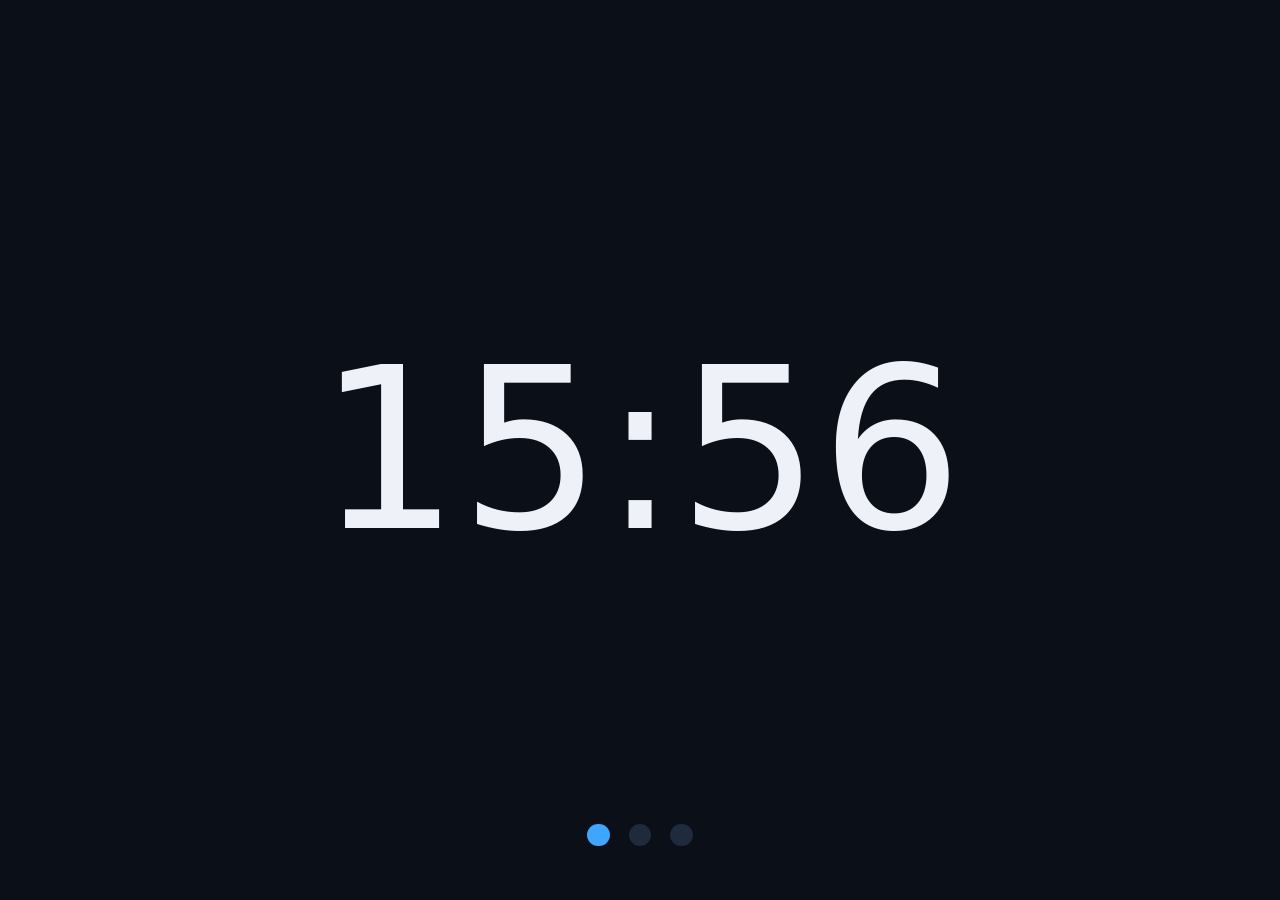
<file: hub/web/apps/relogio.html>
<!doctype html>
<html lang="pt">
<head>
<meta charset="utf-8">
<title>Relógio</title>
<style>
  html, body { margin: 0; height: 100%; background: #0b0f17; color: #eef2f8; font-family: "Segoe UI", system-ui, sans-serif; overflow: hidden; }
  body { display: flex; flex-direction: column; align-items: center; justify-content: center; font-size: 1.6vw; }
  .cena { display: none; text-align: center; }
  .cena.ativa { display: block; }
  .grande { font-size: 14rem; font-weight: 200; }
  .media { font-size: 5rem; }
  .pontos { position: fixed; bottom: 6vh; display: flex; gap: 1.2rem; }
  .pontos i { width: 1.4rem; height: 1.4rem; border-radius: 50%; background: #1f2a3d; }
  .pontos i.ativa { background: #3ea6ff; }
  #pausa { position: fixed; top: 4vh; right: 5vw; font-size: 3rem; display: none; }
  body.parado #pausa { display: block; }
</style>
</head>
<body>
  <!-- App de exemplo do protocolo do comando: 3 "cenas" que rodam, como no dashboard de desporto. -->
  <div class="cena" id="c-hora"><div class="grande" id="hora"></div></div>
  <div class="cena" id="c-data"><div class="media" id="data"></div></div>
  <div class="cena" id="c-seg"><div class="grande" id="seg"></div><div class="media">segundos</div></div>
  <div class="pontos"><i></i><i></i><i></i></div>
  <div id="pausa">⏸</div>
<script>
const cenas = [...document.querySelectorAll(".cena")];
const pontos = [...document.querySelectorAll(".pontos i")];
let atual = 0, parado = false, tRodar;

function mostrar(i) {
  atual = (i + cenas.length) % cenas.length;
  cenas.forEach((c, k) => c.classList.toggle("ativa", k === atual));
  pontos.forEach((p, k) => p.classList.toggle("ativa", k === atual));
  agendar();
}
function agendar() {
  clearTimeout(tRodar);
  if (!parado) tRodar = setTimeout(() => mostrar(atual + 1), 5000);
}
function tique() {
  const d = new Date();
  document.getElementById("hora").textContent = d.toLocaleTimeString("pt-PT", { hour: "2-digit", minute: "2-digit" });
  const t = d.toLocaleDateString("pt-PT", { weekday: "long", day: "numeric", month: "long" });
  document.getElementById("data").textContent = t.charAt(0).toUpperCase() + t.slice(1);
  document.getElementById("seg").textContent = String(d.getSeconds()).padStart(2, "0");
}
setInterval(tique, 250); tique(); mostrar(0);

// ---- protocolo MonitorHub (ver PROTOCOLO.md)
const hub = (m) => parent !== window && parent.postMessage({ monitorhub: 1, ...m }, "*");
window.addEventListener("message", (e) => {
  const m = e.data;
  if (!m || m.monitorhub !== 1 || m.tipo !== "comando") return;
  switch (m.acao) {
    case "direita": case "baixo": mostrar(atual + 1); break;
    case "esquerda": case "cima": mostrar(atual - 1); break;
    case "pausa": parado = !parado; document.body.classList.toggle("parado", parado); agendar();
                  hub({ tipo: "aviso", texto: parado ? "⏸ Em pausa" : "▶ A rodar" }); break;
    case "ok": hub({ tipo: "aviso", texto: "OK recebido" }); break;
    default: hub({ tipo: "nao_tratado", acao: m.acao });   // "voltar": aqui não há para onde voltar
  }
});
hub({ tipo: "pronto", acoes: ["cima", "baixo", "esquerda", "direita", "ok", "pausa", "voltar"] });
</script>
</body>
</html>
</file>
